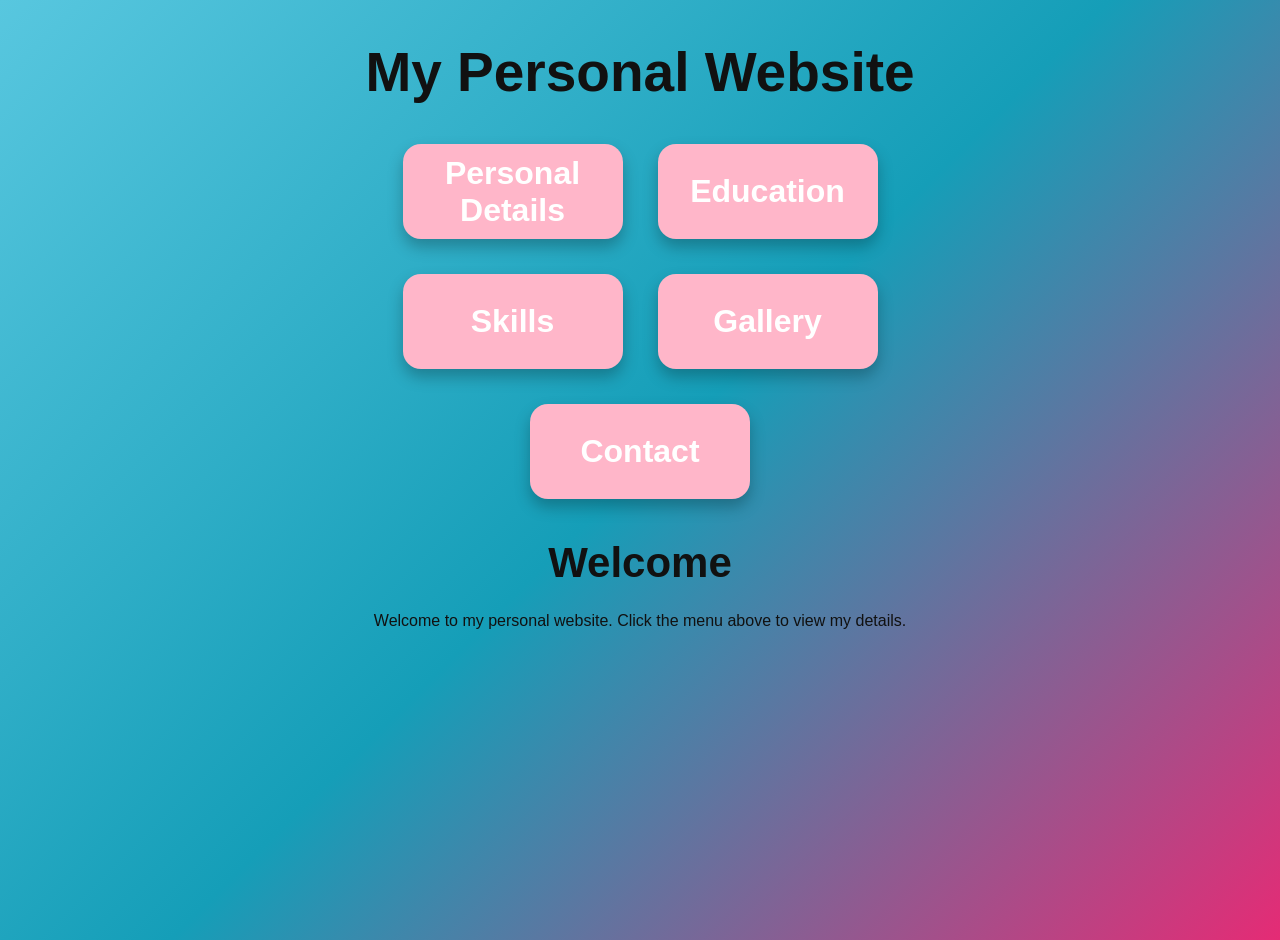
<file: index.html>
<!DOCTYPE html>
<html>
<head>
<title>Personal Website</title>
<link rel="stylesheet" href="style.css">
</head>

<body>

<h1>My Personal Website</h1>

<nav>
<a href="profile.html">Personal Details</a>
<a href="education.html">Education</a>
<a href="skills.html">Skills</a>
<a href="gallery.html">Gallery</a>
<a href="contact.html">Contact</a>
</nav>

<h2>Welcome</h2>

<p>
Welcome to my personal website.
Click the menu above to view my details.
</p>

</body>
</html>
</file>
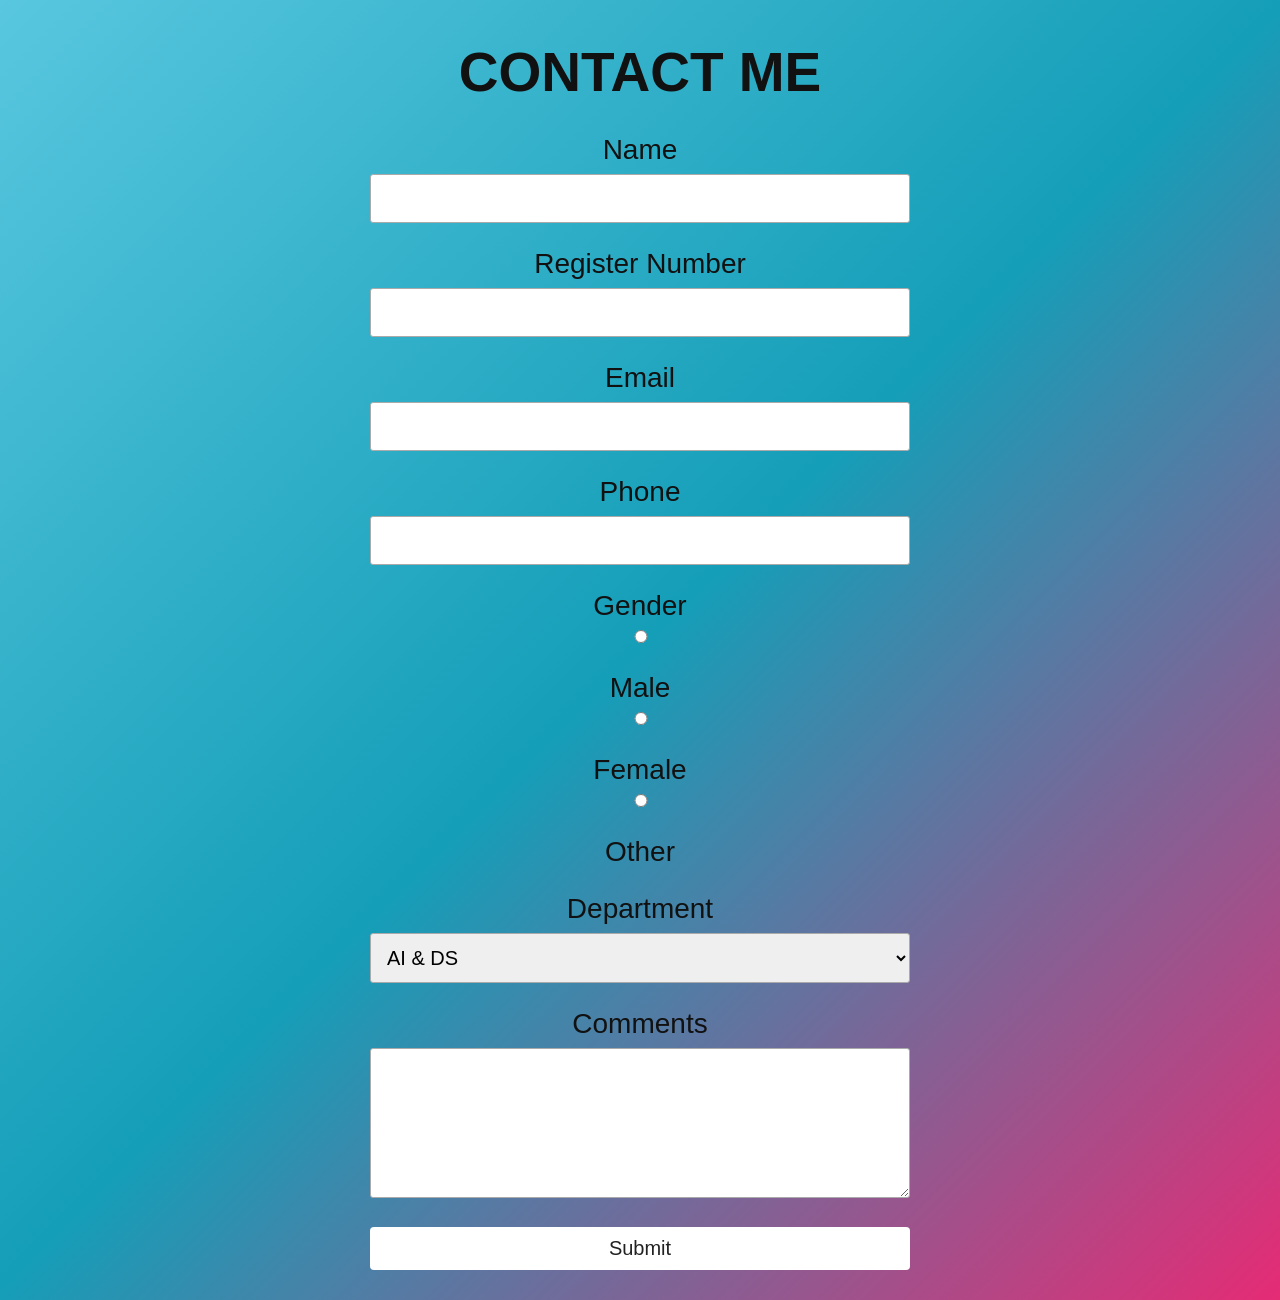
<file: contact.html>
<!DOCTYPE html>
<html lang="en">

<head>
    <meta charset="UTF-8">
    <meta name="viewport" content="width=device-width, initial-scale=1.0">
    <title>Contact</title>

    <link rel="stylesheet" href="style.css">
</head>

<body>

    <h1>CONTACT ME</h1>

    <form>

        <label for="name">Name</label>
        <input type="text" id="name" name="name" >

        <label for="register">Register Number</label>
        <input type="text" id="register" name="register">

        <label for="email">Email</label>
        <input type="email" id="email" name="email">

        <label for="phone">Phone</label>
        <input type="tel" id="phone" name="phone">

        <label>Gender</label>

<input type="radio" id="male" name="gender" value="Male">
<label for="male">Male</label>

<input type="radio" id="female" name="gender" value="Female">
<label for="female">Female</label>

<input type="radio" id="other" name="gender" value="Other">
<label for="other">Other</label>

        <label for="department">Department</label>
        <select id="department" name="department">
            <option value="AI & DS">AI & DS</option>
            <option value="CSE">CSE</option>
            <option value="ECE">ECE</option>
            <option value="EEE">EEE</option>
        </select>

        <label for="comments">Comments</label>
        <textarea id="comments" name="comments"></textarea>

        <input type="submit" value="Submit">

    </form>

</body>

</html>
</file>
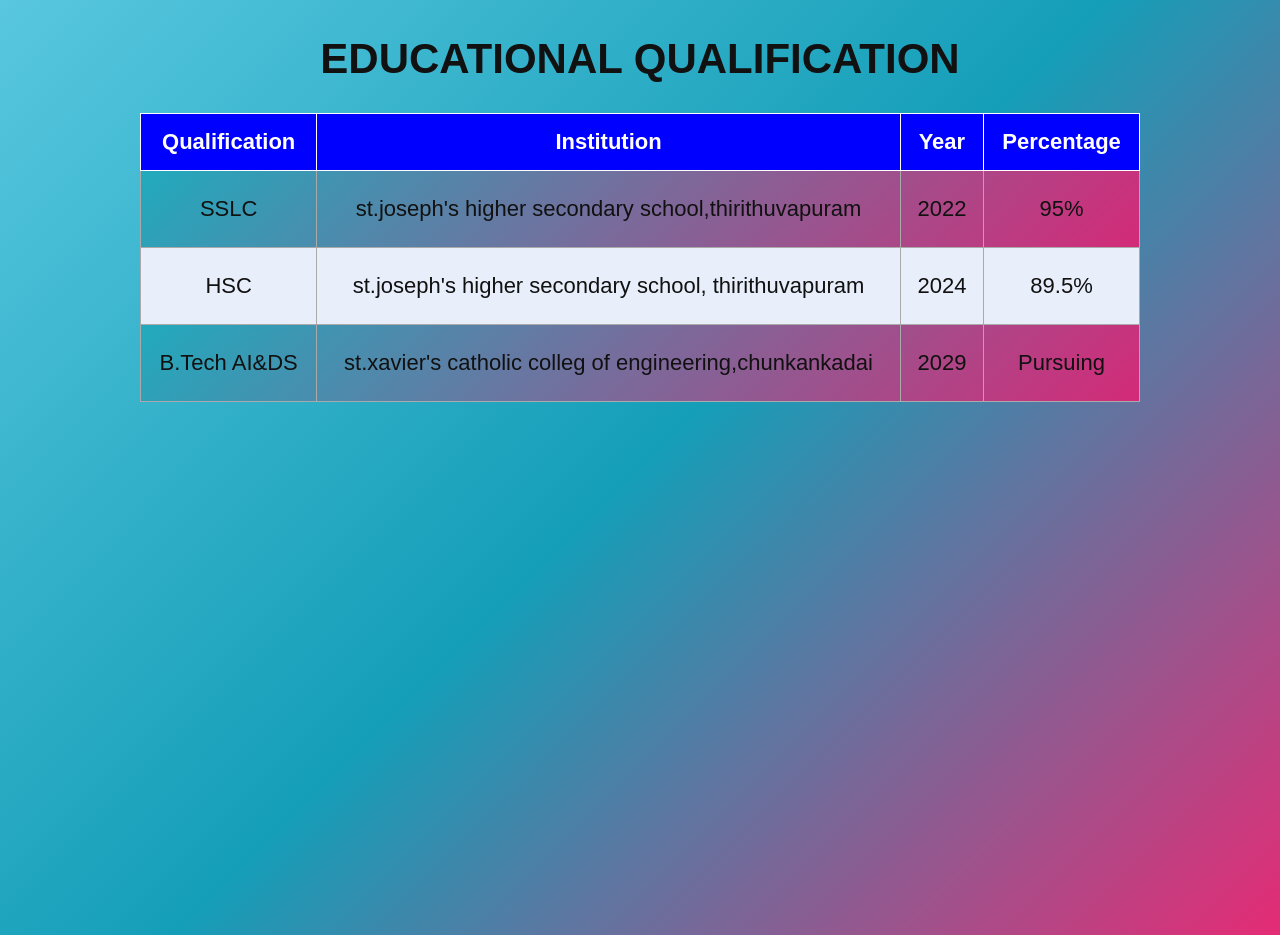
<file: education.html>
<!DOCTYPE html>
<html>
<head>
<title>Education</title>
<link rel="stylesheet" href="style.css">
</head>

<body>

<h2>EDUCATIONAL QUALIFICATION</h2>

<table border="1">

<tr>
<th>Qualification</th>
<th>Institution</th>
<th>Year</th>
<th>Percentage</th>
</tr>

<tr>
<td>SSLC</td>
<td>st.joseph's higher secondary school,thirithuvapuram</td>
<td>2022</td>
<td>95%</td>
</tr>

<tr>
<td>HSC</td>
<td>st.joseph's higher secondary school, thirithuvapuram</td>
<td>2024</td>
<td>89.5%</td>
</tr>

<tr>
<td>B.Tech AI&DS</td>
<td>st.xavier's catholic colleg of engineering,chunkankadai</td>
<td>2029</td>
<td>Pursuing</td>
</tr>

</table>

</body>
</html>
</file>
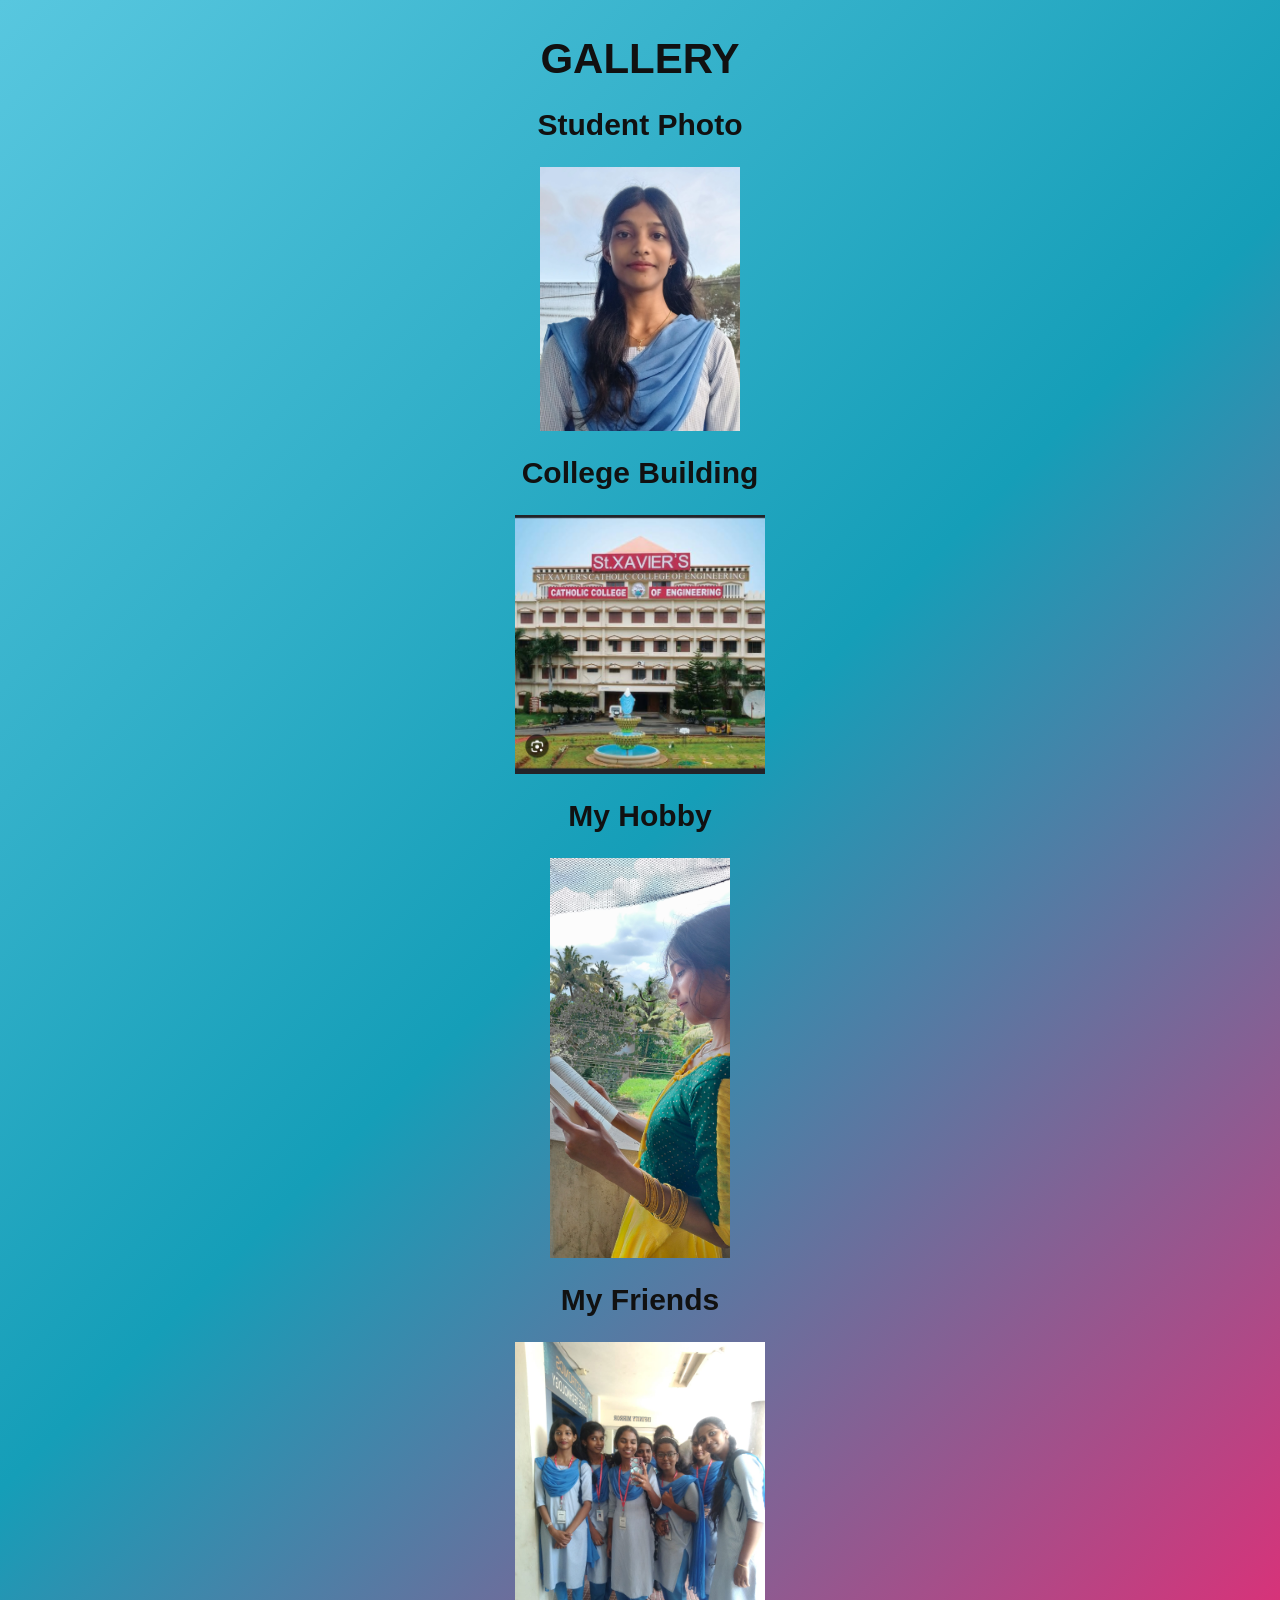
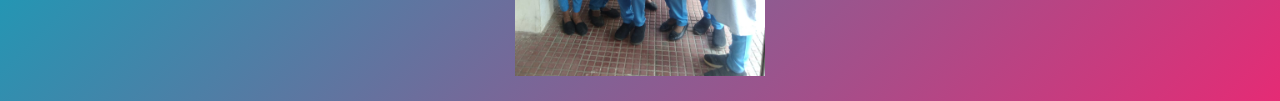
<file: gallery.html>
<!DOCTYPE html>
<html>
<head>
<title>Gallery</title>
<link rel="stylesheet" href="style.css">
</head>

<body>

<h2>GALLERY</h2>

<h3>Student Photo</h3>
<img src="image.jpg" width="200"height="250">

<h3>College Building</h3>
<img src="college.jpg" width="250"height="250">

<h3>My Hobby</h3>
<img src="hobby.jpg" width="180"height="350">

<h3>My Friends</h3>
<img src="friends.jpg" width="250"height="350">

</body>
</html>
</file>
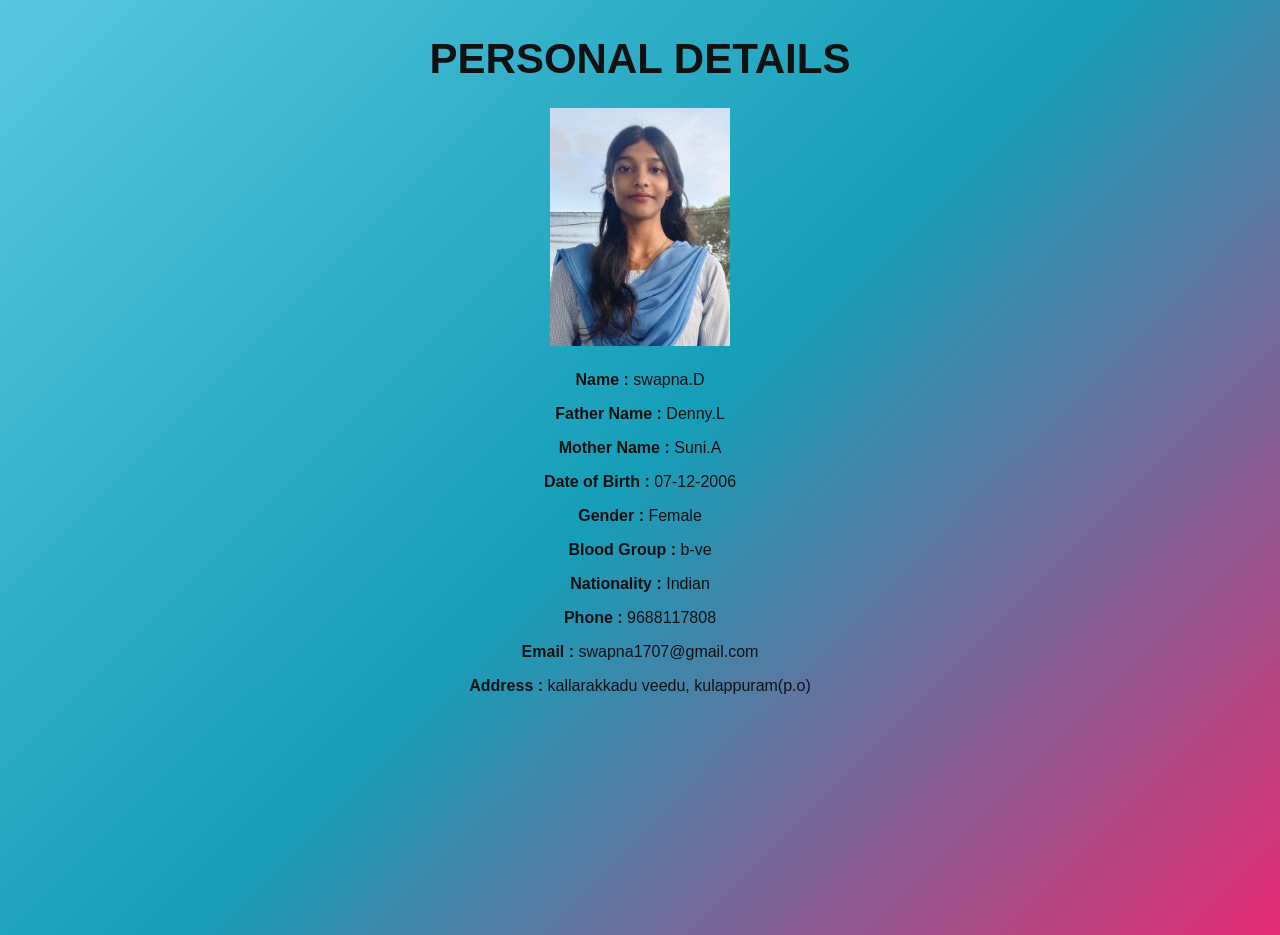
<file: profile.html>
<!DOCTYPE html>
<html>
<head>
<title>Personal Details</title>
<link rel="stylesheet" href="style.css">
</head>

<body>

<h2>PERSONAL DETAILS</h2>
<center>
<img src="image.jpg" width="180" height="250">
</center>

<p><b>Name :</b> swapna.D</p>
<p><b>Father Name :</b> Denny.L</p>
<p><b>Mother Name :</b> Suni.A</p>
<p><b>Date of Birth :</b> 07-12-2006</p>
<p><b>Gender :</b> Female</p>
<p><b>Blood Group :</b> b-ve</p>
<p><b>Nationality :</b> Indian</p>
<p><b>Phone :</b> 9688117808</p>
<p><b>Email :</b> swapna1707@gmail.com</p>
<p><b>Address :</b> kallarakkadu veedu,
kulappuram(p.o)</p>

</body>
</html>
</file>
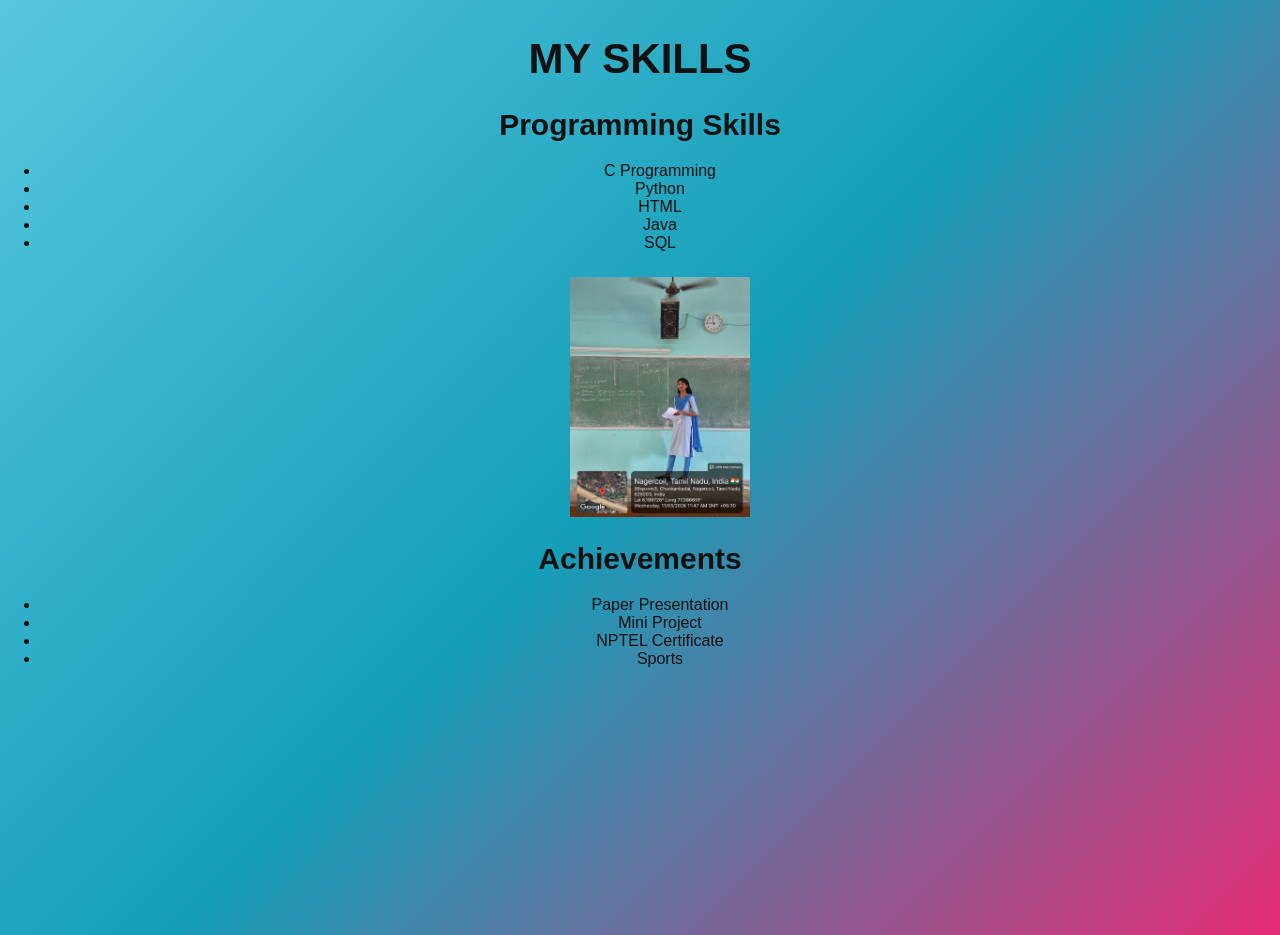
<file: skills.html>
<!DOCTYPE html>
<html>
<head>
<title>Skills</title>
<link rel="stylesheet" href="style.css">
</head>

<body>

<h2>MY SKILLS</h2>

<h3>Programming Skills</h3>

<ul>
<li>C Programming</li>

<li>Python</li>

<li>HTML</li>

<li>Java</li>

<li>SQL</li>

  
<img src="presentation.jpg" width="180" height="250">
</ul>

<h3>Achievements</h3>

<ul>
<li>Paper Presentation</li>
<li>Mini Project</li>
<li>NPTEL Certificate</li>
<li>Sports</li>
</ul>

</body>
</html>
</file>
<file: style.css>
/* ===== GENERAL PAGE STYLE ===== */
* {
    box-sizing: border-box;
}

html {
    scroll-behavior: smooth;
}

body {
    margin: 0;
    font-family: Arial, sans-serif;
    background: linear-gradient(135deg, #58c7df, #159eb8, #e52b75);
    color: #111;
    text-align: center;
}

/* ===== HEADINGS ===== */
h1 {
    font-size: 55px;
    margin: 40px 0 25px;
    font-weight: bold;
}

h2 {
    font-size: 42px;
    margin: 35px 0 25px;
    font-weight: bold;
}

h3 {
    font-size: 30px;
    margin: 20px 0;
}

/* ===== HOME PAGE ===== */
header {
    padding: 40px 15px 20px;
}

header h1 {
    max-width: 600px;
    margin: auto;
}

/* ===== MENU BUTTONS ===== */
nav {
    display: flex;
    justify-content: center;
    align-items: center;
    flex-wrap: wrap;
    gap: 35px;
    max-width: 650px;
    margin: 40px auto;
}

nav a {
    display: flex;
    justify-content: center;
    align-items: center;

    width: 220px;
    height: 95px;

    background: #ffb6c9;
    color: white;

    text-decoration: none;
    font-size: 32px;
    font-weight: bold;

    border-radius: 18px;

    box-shadow: 0 8px 15px rgba(0, 0, 0, 0.25);

    transition: 0.3s;
}

nav a:hover {
    transform: translateY(-5px);
    background: #ff9fba;
    box-shadow: 0 12px 20px rgba(0, 0, 0, 0.3);
}

/* ===== WELCOME SECTION ===== */
section {
    padding: 30px 20px;
}

section p {
    font-size: 28px;
    line-height: 1.5;
    max-width: 700px;
    margin: auto;
}

/* ===== WHITE CONTENT BOX ===== */
.content {
    background: white;
    width: 80%;
    max-width: 700px;
    margin: 30px auto;
    padding: 30px;
    border-radius: 25px;
    box-shadow: 0 8px 25px rgba(0, 0, 0, 0.2);
}

/* ===== PROFILE PHOTO ===== */
img {
    max-width: 90%;
    height: auto;
    display: block;
    margin: 25px auto;
}

.profile img {
    width: 330px;
    height: auto;
}

/* ===== PERSONAL DETAILS ===== */
.details {
    width: 90%;
    max-width: 650px;
    margin: auto;
}

.details p {
    background: #e6efff;
    border-left: 8px solid #1455d9;
    border-radius: 20px;
    padding: 25px;
    margin: 20px 0;
    font-size: 25px;
}

.details strong {
    color: #0645b8;
}

/* ===== EDUCATION TABLE ===== */
table {
    width: 95%;
    max-width: 1000px;
    margin: 30px auto;
    border-collapse: collapse;
    background: white;
    font-size: 22px;
}

th {
    background: blue;
    color: white;
    padding: 15px;
    border: 1px solid white;
}

td {
    padding: 25px 15px;
    border: 1px solid #aaa;
}

tr:nth-child(even) {
    background: linear-gradient(135deg, #21aabd, #d42a78);
}

tr:nth-child(odd) {
    background: #e8effb;
}

/* ===== SKILLS ===== */
.skills {
    background: white;
    width: 90%;
    max-width: 650px;
    margin: 30px auto;
    padding: 40px;
    border-radius: 30px;
    box-shadow: 0 8px 25px rgba(0,0,0,0.2);
}

.skills li {
    list-style: none;
    font-size: 28px;
    margin: 30px 0;
}

/* ===== GALLERY ===== */
.gallery {
    width: 90%;
    max-width: 700px;
    margin: auto;
}

.gallery img {
    width: 450px;
    max-width: 90%;
    border-radius: 5px;
    box-shadow: 0 5px 15px rgba(0,0,0,0.25);
}

.gallery h3 {
    font-size: 30px;
}

/* ===== CONTACT FORM ===== */
form {
    width: 90%;
    max-width: 600px;
    margin: 30px auto;
}

label {
    display: block;
    font-size: 28px;
    margin-top: 25px;
}

input,
select,
textarea {
    width: 90%;
    padding: 12px;
    margin-top: 8px;
    font-size: 20px;
    border: 1px solid #aaa;
    border-radius: 3px;
}

textarea {
    height: 150px;
    resize: vertical;
}

button,
input[type="submit"] {
    background: white;
    color: #222;
    padding: 10px 18px;
    margin-top: 25px;
    border: none;
    border-radius: 4px;
    font-size: 20px;
    cursor: pointer;
    input[type="radio"] {
    width: auto;
    margin: 10px 5px 10px 15px;
}

input[type="radio"] + label {
    display: inline;
    font-size: 20px;
    margin: 0;
}
}

button:hover,
input[type="submit"]:hover {
    background: #ffb6c9;
    color: white;
}

/* ===== MOBILE SCREEN ===== */
@media (max-width: 600px) {

    h1 {
        font-size: 45px;
    }

    h2 {
        font-size: 35px;
    }

    nav {
        gap: 25px;
    }

    nav a {
        width: 220px;
        height: 95px;
        font-size: 30px;
    }

    section p {
        font-size: 25px;
    }

    table {
        font-size: 16px;
    }

    th,
    td {
        padding: 12px 5px;
    }

    .details p {
        font-size: 22px;
    }

    label {
        font-size: 25px;
    }
}
body {
    min-height: 100vh;
}
</file>
